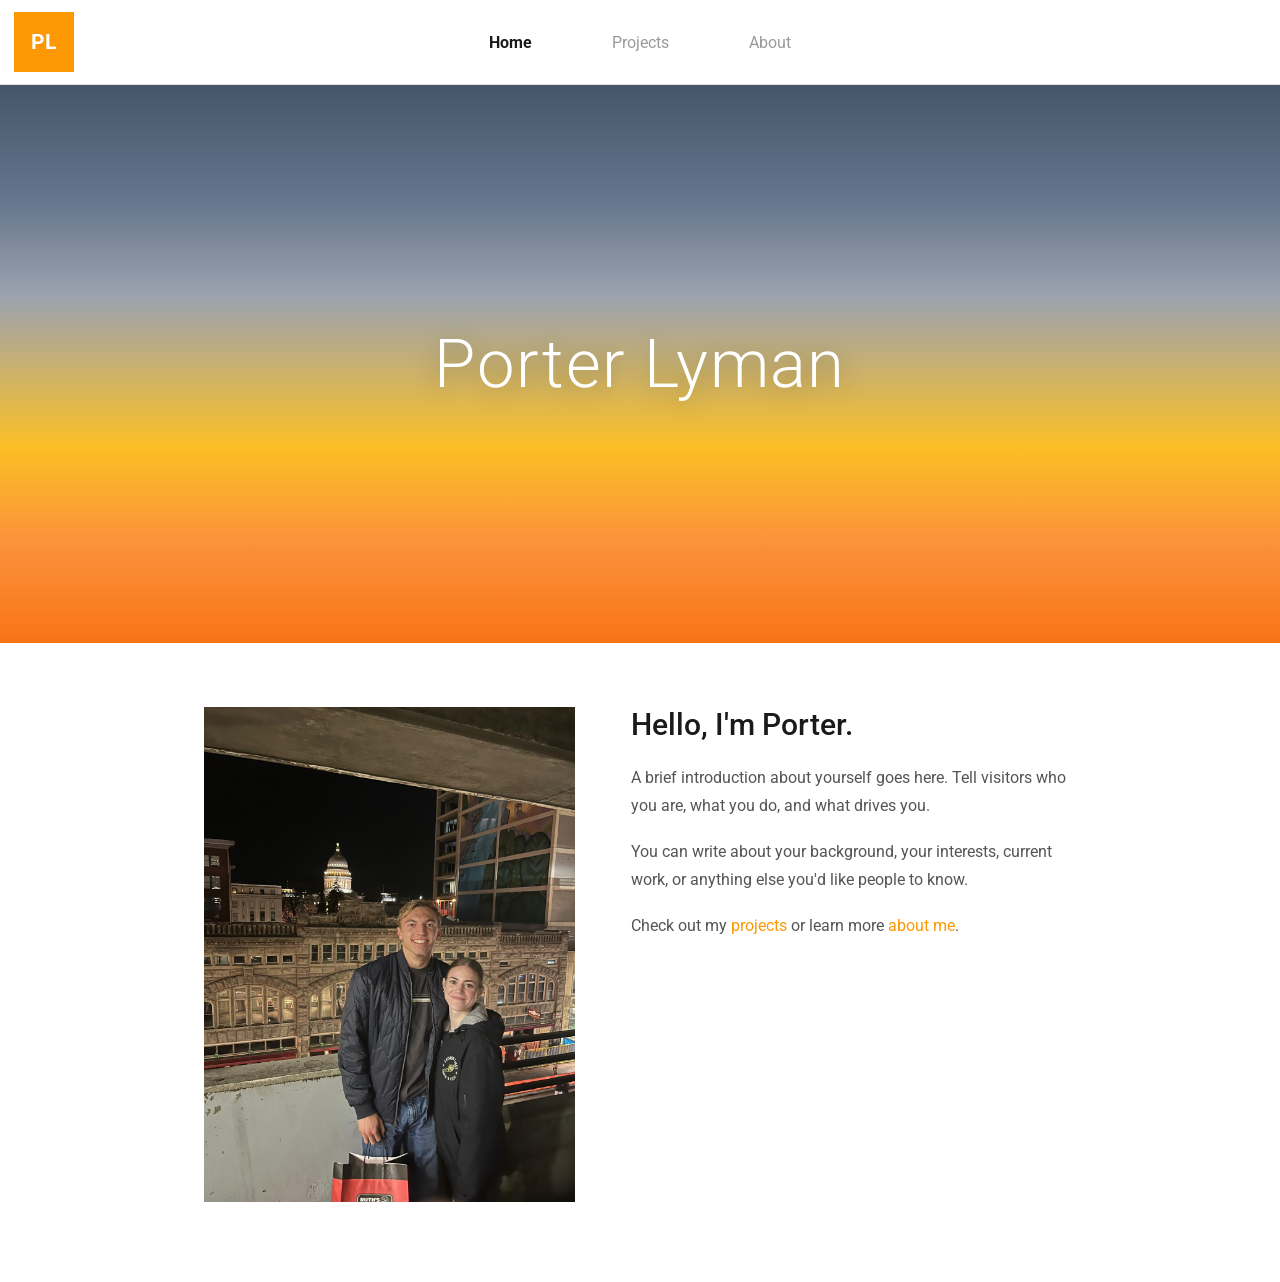
<file: index.html>
<!DOCTYPE html>
<html lang="en">
<head>
  <meta charset="UTF-8">
  <meta name="viewport" content="width=device-width, initial-scale=1.0">
  <title>Porter Lyman</title>
  <link rel="stylesheet" href="styles.css">
</head>
<body>

  <header>
    <a href="index.html" class="logo">PL</a>
    <nav>
      <a href="index.html" class="active">Home</a>
      <a href="projects.html">Projects</a>
      <a href="about.html">About</a>
    </nav>
    <div class="header-spacer"></div>
  </header>

  <main>

    <section class="hero">
      <h1>Porter Lyman</h1>
    </section>

    <section class="home-content">

      <img src="docs/PorterAndMikalaInBoise.jpeg" alt="Porter Lyman" class="home-photo">

      <div class="home-bio">
        <h2>Hello, I'm Porter.</h2>
        <p>
          A brief introduction about yourself goes here. Tell visitors who you are,
          what you do, and what drives you.
        </p>
        <p>
          You can write about your background, your interests, current work,
          or anything else you'd like people to know.
        </p>
        <p>
          Check out my <a href="projects.html" style="color:#fc9803;text-decoration:none;">projects</a>
          or learn more <a href="about.html" style="color:#fc9803;text-decoration:none;">about me</a>.
        </p>
      </div>

    </section>

  </main>

</body>
</html>
</file>
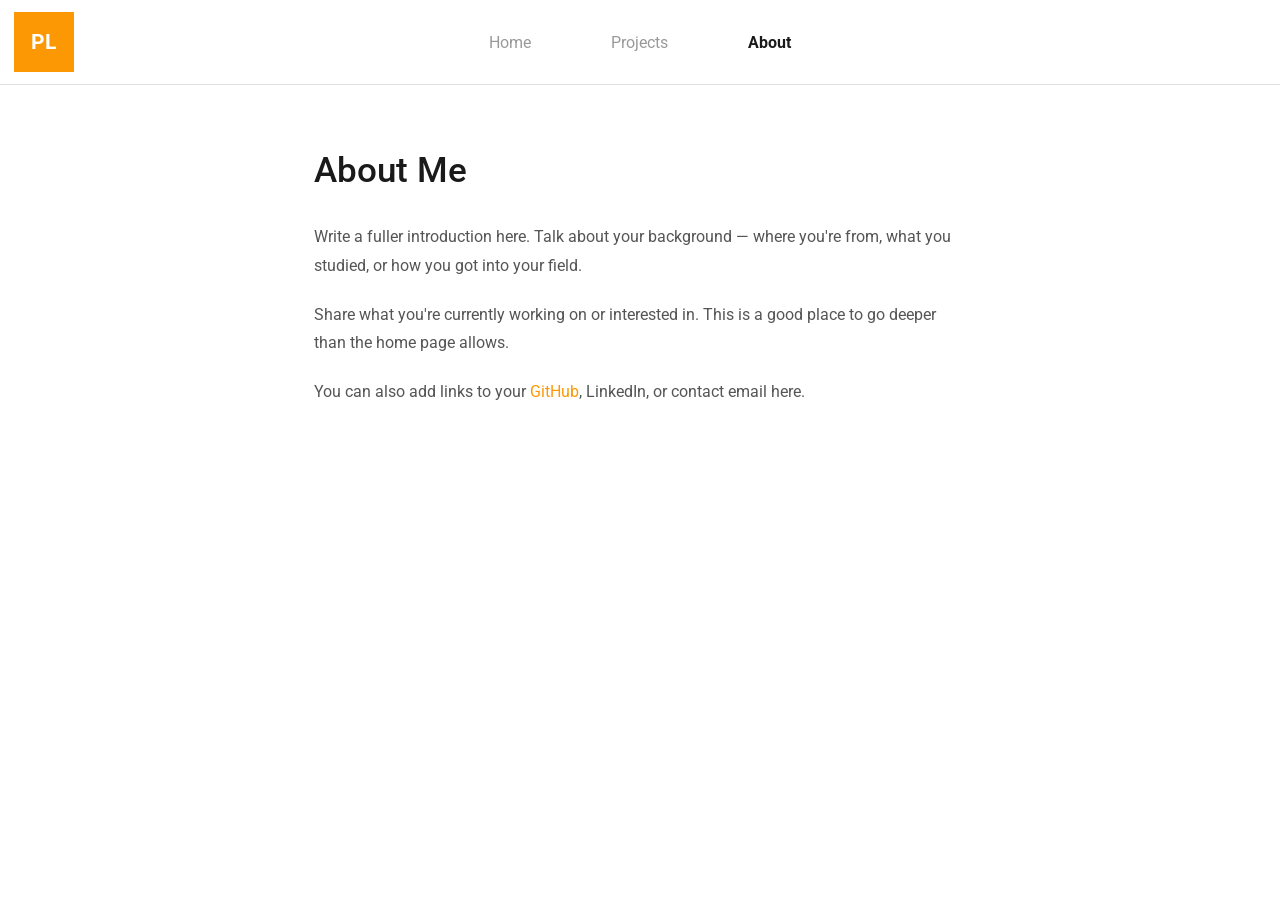
<file: about.html>
<!DOCTYPE html>
<html lang="en">
<head>
  <meta charset="UTF-8">
  <meta name="viewport" content="width=device-width, initial-scale=1.0">
  <title>About — Porter Lyman</title>
  <link rel="stylesheet" href="styles.css">
</head>
<body>

  <header>
    <a href="index.html" class="logo">PL</a>
    <nav>
      <a href="index.html">Home</a>
      <a href="projects.html">Projects</a>
      <a href="about.html" class="active">About</a>
    </nav>
    <div class="header-spacer"></div>
  </header>

  <main>

    <div class="about-content">
      <h1>About Me</h1>
      <p>
        Write a fuller introduction here. Talk about your background —
        where you're from, what you studied, or how you got into your field.
      </p>
      <p>
        Share what you're currently working on or interested in. This is a good
        place to go deeper than the home page allows.
      </p>
      <p>
        You can also add links to your
        <a href="https://github.com/porter2003" target="_blank" rel="noopener">GitHub</a>,
        LinkedIn, or contact email here.
      </p>
    </div>

  </main>

</body>
</html>
</file>
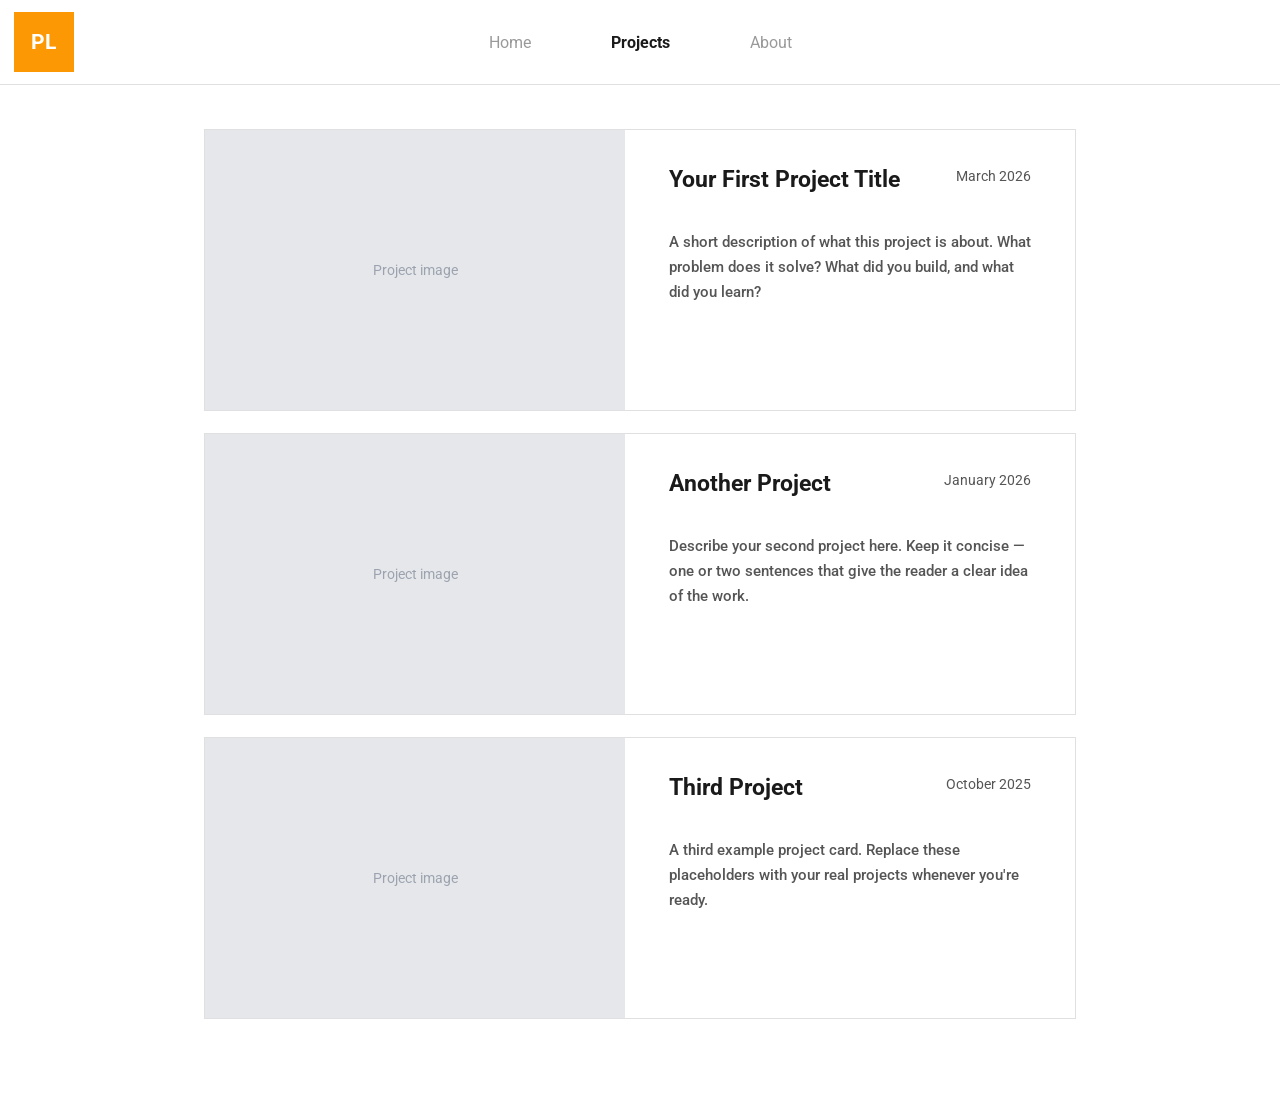
<file: projects.html>
<!DOCTYPE html>
<html lang="en">
<head>
  <meta charset="UTF-8">
  <meta name="viewport" content="width=device-width, initial-scale=1.0">
  <title>Projects — Porter Lyman</title>
  <link rel="stylesheet" href="styles.css">
</head>
<body>

  <header>
    <a href="index.html" class="logo">PL</a>
    <nav>
      <a href="index.html">Home</a>
      <a href="projects.html" class="active">Projects</a>
      <a href="about.html">About</a>
    </nav>
    <div class="header-spacer"></div>
  </header>

  <main>

    <div class="projects-list">

      <!-- ── Project card template ──────────────────────────────────────────
           To add a new project, copy the <a class="project-card"> block below,
           paste it above the others, and fill in:
             • href="project-detail.html"   (optional: link to a detail page)
             • the <img> src (or keep the placeholder div)
             • project title, date, and description
      ─────────────────────────────────────────────────────────────────────── -->

      <a class="project-card" href="#">
        <!-- Replace with: <img src="images/project1.jpg" alt="Project title" class="project-image"> -->
        <div class="project-image-placeholder">Project image</div>
        <div class="project-info">
          <div class="project-header">
            <span class="project-title">Your First Project Title</span>
            <span class="project-date">March 2026</span>
          </div>
          <p class="project-description">
            A short description of what this project is about. What problem does it solve?
            What did you build, and what did you learn?
          </p>
        </div>
      </a>

      <a class="project-card" href="#">
        <div class="project-image-placeholder">Project image</div>
        <div class="project-info">
          <div class="project-header">
            <span class="project-title">Another Project</span>
            <span class="project-date">January 2026</span>
          </div>
          <p class="project-description">
            Describe your second project here. Keep it concise — one or two sentences
            that give the reader a clear idea of the work.
          </p>
        </div>
      </a>

      <a class="project-card" href="#">
        <div class="project-image-placeholder">Project image</div>
        <div class="project-info">
          <div class="project-header">
            <span class="project-title">Third Project</span>
            <span class="project-date">October 2025</span>
          </div>
          <p class="project-description">
            A third example project card. Replace these placeholders with your real
            projects whenever you're ready.
          </p>
        </div>
      </a>

    </div>

  </main>

</body>
</html>
</file>
<file: styles.css>
@import url('https://fonts.googleapis.com/css2?family=Roboto:wght@300;400;500;700&display=swap');

:root {
  --logo-color: #fc9803;
  --nav-active: #1a1a1a;
  --nav-inactive: #999;
  --text-primary: #1a1a1a;
  --text-secondary: #555;
  --border-color: #e0e0e0;
  --max-width: 920px;
}

*, *::before, *::after {
  box-sizing: border-box;
  margin: 0;
  padding: 0;
}

body {
  font-family: 'Roboto', sans-serif;
  background-color: white;
  color: var(--text-primary);
  display: grid;
  min-height: 100vh;
  grid-template-rows: 85px auto;
  grid-template-areas:
    'header'
    'content';
}

/* ── Header ── */
header {
  grid-area: header;
  display: flex;
  align-items: center;
  position: sticky;
  top: 0;
  background: white;
  z-index: 100;
  border-bottom: 1px solid var(--border-color);
}

.logo {
  width: 60px;
  height: 60px;
  background-color: var(--logo-color);
  color: white;
  font-size: 1.3rem;
  font-weight: 700;
  display: flex;
  align-items: center;
  justify-content: center;
  margin-left: 14px;
  text-decoration: none;
  flex-shrink: 0;
  letter-spacing: 0.03em;
}

nav {
  flex: 1;
  display: flex;
  justify-content: center;
  gap: 80px;
}

nav a {
  text-decoration: none;
  font-size: 1rem;
  color: var(--nav-inactive);
  font-weight: 400;
  transition: color 0.15s;
}

nav a:hover {
  color: var(--nav-active);
}

nav a.active {
  color: var(--nav-active);
  font-weight: 700;
}

.header-spacer {
  width: 74px;
  flex-shrink: 0;
}

/* ── Main content area ── */
main {
  grid-area: content;
}

/* ── Hero ── */
.hero {
  width: 100%;
  height: 62vh;
  min-height: 420px;
  background: linear-gradient(to top,
    #f97316 0%,
    #fb923c 18%,
    #fbbf24 35%,
    #9ca3af 62%,
    #64748b 80%,
    #475569 100%
  );
  display: flex;
  align-items: center;
  justify-content: center;
}

.hero h1 {
  font-size: 4.2rem;
  font-weight: 300;
  color: white;
  letter-spacing: 0.02em;
  text-shadow: 0 2px 24px rgba(0, 0, 0, 0.25);
}

/* ── Home intro section ── */
.home-content {
  max-width: var(--max-width);
  margin: 64px auto 80px;
  padding: 0 24px;
  display: grid;
  grid-template-columns: 1fr 1.2fr;
  gap: 56px;
  align-items: start;
}

.home-photo {
  width: 100%;
  aspect-ratio: 3 / 4;
  object-fit: cover;
  display: block;
}

.photo-placeholder {
  width: 100%;
  aspect-ratio: 3 / 4;
  background-color: #d1d5db;
  display: flex;
  align-items: center;
  justify-content: center;
  color: #9ca3af;
  font-size: 0.85rem;
}

.home-bio h2 {
  font-size: 1.9rem;
  font-weight: 500;
  margin-bottom: 22px;
}

.home-bio p {
  font-size: 1rem;
  line-height: 1.75;
  color: var(--text-secondary);
  margin-bottom: 18px;
}

/* ── Projects page ── */
.projects-list {
  max-width: var(--max-width);
  margin: 44px auto 80px;
  padding: 0 24px;
  display: flex;
  flex-direction: column;
  gap: 22px;
}

.project-card {
  display: flex;
  border: 1px solid var(--border-color);
  text-decoration: none;
  color: inherit;
  transition: box-shadow 0.2s;
  overflow: hidden;
}

.project-card:hover {
  box-shadow: 0 4px 24px rgba(0, 0, 0, 0.09);
}

.project-image {
  width: 420px;
  min-height: 280px;
  object-fit: cover;
  flex-shrink: 0;
  display: block;
}

.project-image-placeholder {
  width: 420px;
  min-height: 280px;
  flex-shrink: 0;
  background-color: #e5e7eb;
  display: flex;
  align-items: center;
  justify-content: center;
  color: #9ca3af;
  font-size: 0.85rem;
}

.project-info {
  padding: 34px 44px;
  display: flex;
  flex-direction: column;
  flex: 1;
}

.project-header {
  display: flex;
  justify-content: space-between;
  align-items: flex-start;
  margin-bottom: 36px;
}

.project-title {
  font-size: 1.45rem;
  font-weight: 700;
  line-height: 1.3;
}

.project-date {
  font-size: 0.9rem;
  color: var(--text-secondary);
  white-space: nowrap;
  margin-left: 20px;
  margin-top: 4px;
}

.project-description {
  font-size: 0.95rem;
  line-height: 1.65;
  color: var(--text-secondary);
  font-weight: 500;
}

/* ── About page ── */
.about-content {
  max-width: 700px;
  margin: 64px auto 80px;
  padding: 0 24px;
}

.about-content h1 {
  font-size: 2.2rem;
  font-weight: 500;
  margin-bottom: 32px;
}

.about-content p {
  font-size: 1rem;
  line-height: 1.8;
  color: var(--text-secondary);
  margin-bottom: 20px;
}

.about-content a {
  color: var(--logo-color);
  text-decoration: none;
}

.about-content a:hover {
  text-decoration: underline;
}

/* ── Responsive ── */
@media (max-width: 720px) {
  .home-content {
    grid-template-columns: 1fr;
  }

  .hero h1 {
    font-size: 2.6rem;
  }

  .project-card {
    flex-direction: column;
  }

  .project-image,
  .project-image-placeholder {
    width: 100%;
    min-height: 220px;
  }

  nav {
    gap: 32px;
  }
}
</file>
